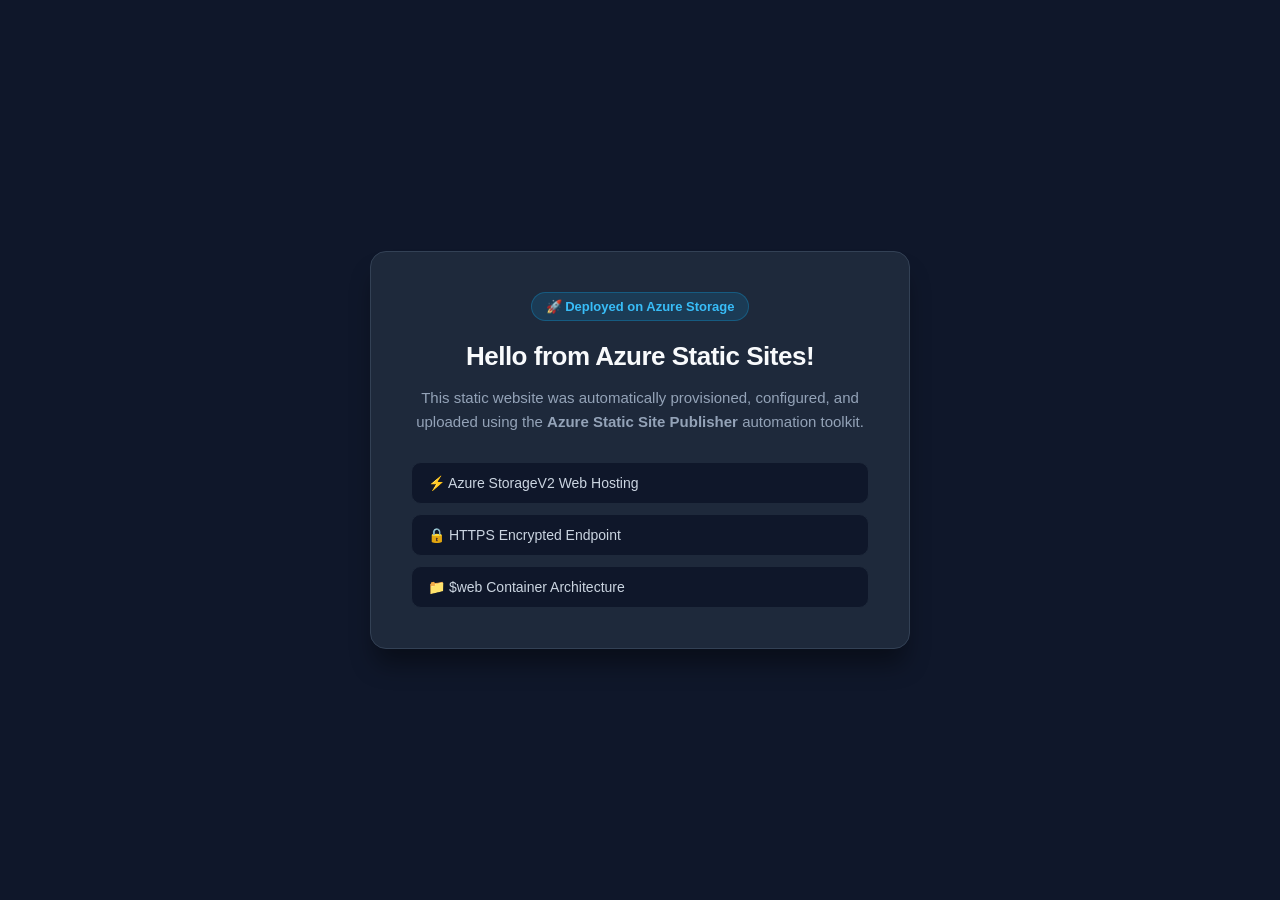
<file: sample_site/index.html>
<!DOCTYPE html>
<html lang="en">
<head>
    <meta charset="UTF-8">
    <meta name="viewport" content="width=device-width, initial-scale=1.0">
    <title>Azure Static Site Demo</title>
    <link rel="stylesheet" href="style.css">
</head>
<body>
    <div class="card">
        <div class="badge">🚀 Deployed on Azure Storage</div>
        <h1>Hello from Azure Static Sites!</h1>
        <p>This static website was automatically provisioned, configured, and uploaded using the <strong>Azure Static Site Publisher</strong> automation toolkit.</p>
        <div class="features">
            <div class="feature">⚡ Azure StorageV2 Web Hosting</div>
            <div class="feature">🔒 HTTPS Encrypted Endpoint</div>
            <div class="feature">📁 $web Container Architecture</div>
        </div>
    </div>
</body>
</html>
</file>
<file: sample_site/style.css>
* {
    box-sizing: border-box;
    margin: 0;
    padding: 0;
}

body {
    font-family: -apple-system, BlinkMacSystemFont, "Segoe UI", Roboto, sans-serif;
    background: #0f172a;
    color: #f8fafc;
    min-height: 100vh;
    display: flex;
    align-items: center;
    justify-content: center;
    padding: 20px;
}

.card {
    background: #1e293b;
    border: 1px solid #334155;
    border-radius: 16px;
    padding: 40px;
    max-width: 540px;
    text-align: center;
    box-shadow: 0 20px 25px -5px rgba(0, 0, 0, 0.4);
}

.badge {
    display: inline-block;
    padding: 6px 14px;
    background: rgba(14, 165, 233, 0.15);
    border: 1px solid rgba(14, 165, 233, 0.3);
    color: #38bdf8;
    border-radius: 9999px;
    font-size: 13px;
    font-weight: 600;
    margin-bottom: 20px;
}

h1 {
    font-size: 26px;
    font-weight: 700;
    margin-bottom: 14px;
    letter-spacing: -0.5px;
}

p {
    font-size: 15px;
    line-height: 1.6;
    color: #94a3b8;
    margin-bottom: 28px;
}

.features {
    display: flex;
    flex-direction: column;
    gap: 10px;
    text-align: left;
}

.feature {
    background: #0f172a;
    padding: 12px 16px;
    border-radius: 10px;
    font-size: 14px;
    border: 1px solid #1e293b;
    color: #cbd5e1;
}
</file>
